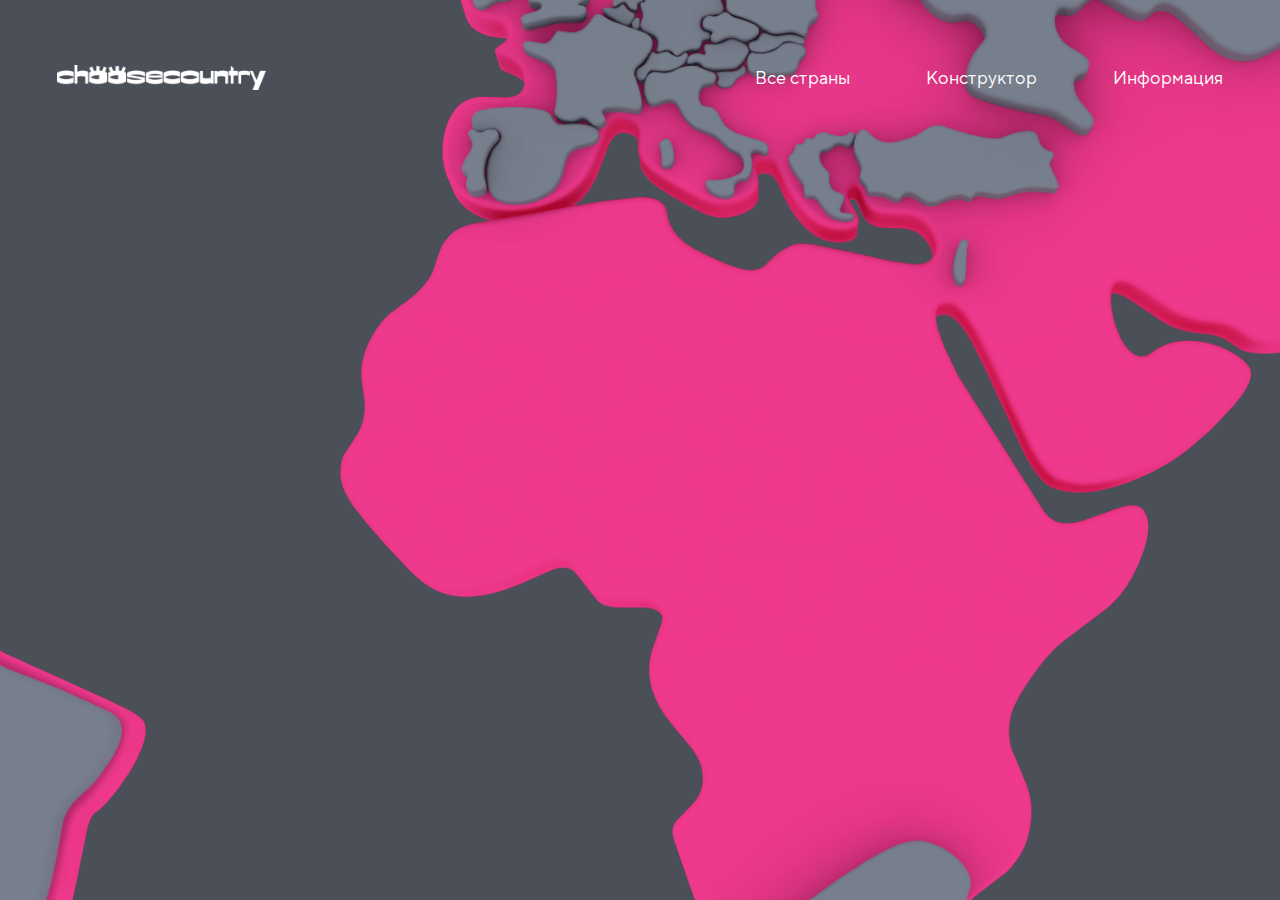
<file: information.html>
<!DOCTYPE html>
<html lang="ru">
<head>
    <meta charset="UTF-8">
    <meta http-equiv="X-UA-Compatible" content="IE=edge">
    <meta name="viewport" content="width=device-width, initial-scale=1.0">
    <link rel="stylesheet" href="style.css">
    <title>Choosecountry</title>
</head>
<body class="body">
    <header class="header">
        <div class="container">
            <img class="header__logo" src="images/headerLogo.png" alt="choosecountry" class="header__logo">
            <nav class="header__nav">
                <ul class="header__menu">
                    <li class="header__nav-item"><a href="map.html">Все страны</a></li>
                    <li class="header__nav-item"><a href="index.html">Конструктор</a></li>
                    <li class="header__nav-item"><a href="">Информация</a></li>
                </ul>
            </nav>
        </div>
    </header>
    </div>
    <main class="main">
        <section class="information">
            <div class="container">
                <p class="information__text">
                    <span>Lorem ipsum dolor sit amet, consectetuer adipiscing elit. Aenean commodo ligula eget dolor. Aenean massa. </span>
                    <span>Cum sociis natoque penatibus et magnis dis parturient montes, nascetur ridiculus mus. Donec quam felis, ultricies nec, pellentesque eu, pretium quis, sem. Nulla consequat massa quis enim. Donec pede justo, fringilla vel, aliquet nec, vulputate eget, arcu. In enim justo, rhoncus ut, imperdiet a, venenatis vitae, justo. Nullam dictum felis eu pede mollis pretium.</span>
                    <span>Integer tincidunt. Cras dapibus. Vivamus elementum semper nisi. Aenean vulputate eleifend tellus. Aenean leo ligula, porttitor eu, consequat vitae, eleifend ac, enim. Aliquam lorem ante, dapibus in, viverra quis, feugiat a, tellus. Phasellus viverra nulla ut metus varius laoreet. Quisque rutrum. Aenean imperdiet. </span>
                    <span>Etiam ultricies nisi vel augue. Curabitur ullamcorper ultricies nisi. Nam eget dui. Etiam rhoncus. Maecenas tempus, tellus eget condimentum rhoncus, sem quam semper libero, sit amet adipiscing sem neque sed ipsum. Nam quam nunc, blandit vel, luctus pulvinar, hendrerit id, lorem. Maecenas nec odio et ante tincidunt tempus. Donec vitae sapien ut libero venenatis faucibus. Nullam quis ante. Etiam sit amet orci eget eros faucibus tincidunt. Duis leo. Sed fringilla mauris sit amet nibh. Donec sodales sagittis magna. Sed consequat, leo eget bibendum sodales, augue velit cursus nunc,</span>
                </p>
                <img class="information__photo" src="images/information.png" alt="Выглядывающий человечек">
            </div>
        </section>
        <section class="map">
            <img src="images/map.png" alt="Карта мира">
        </section>
    </main>
    <script src="script.js"></script>
</body>
</html>
</file>
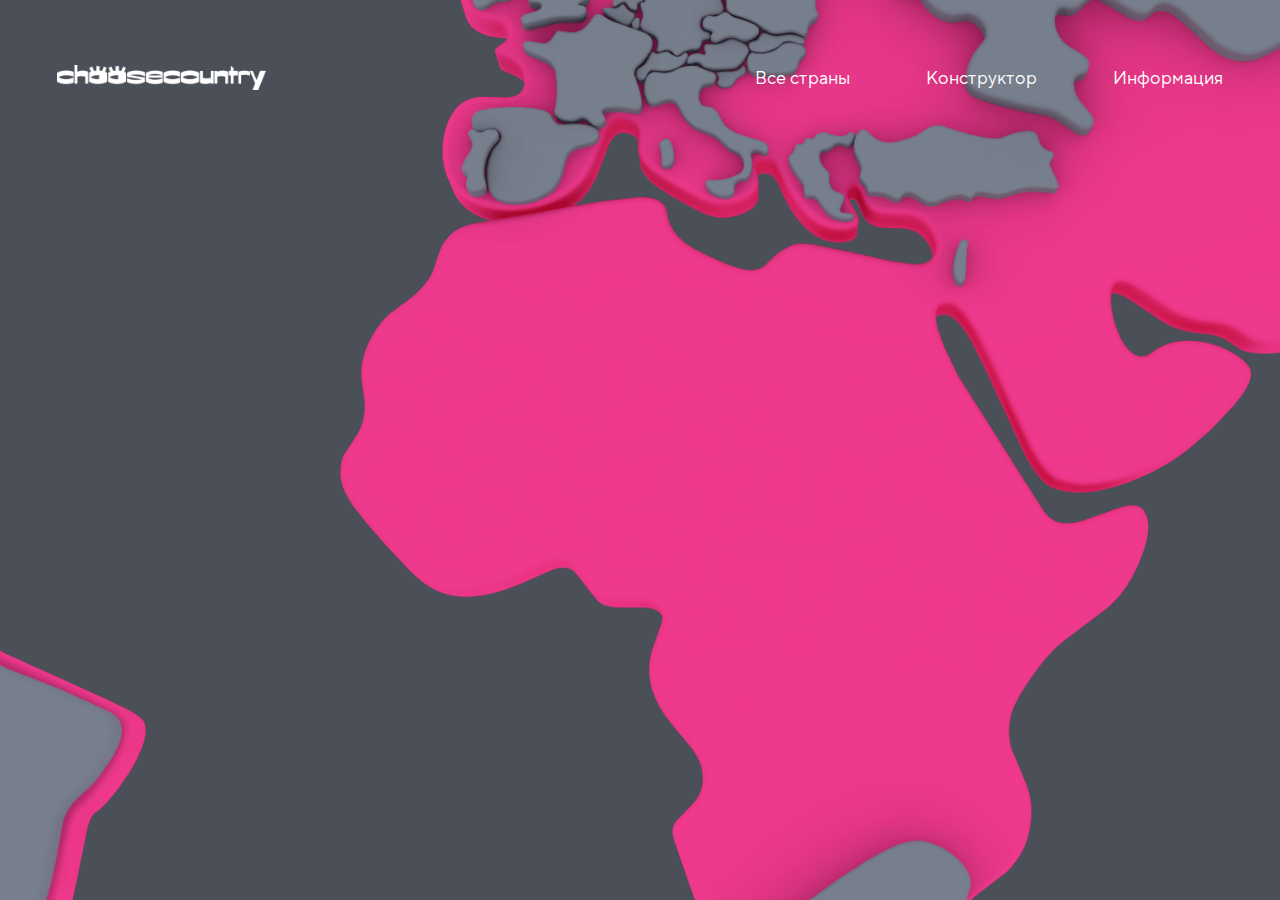
<file: map.html>
<!DOCTYPE html>
<html lang="ru">
<head>
    <meta charset="UTF-8">
    <meta http-equiv="X-UA-Compatible" content="IE=edge">
    <meta name="viewport" content="width=device-width, initial-scale=1.0">
    <link rel="stylesheet" href="style.css">
    <title>Choosecountry</title>
</head>
<body class="body">
    <header class="header">
        <div class="container">
            <img class="header__logo" src="images/headerLogo.png" alt="choosecountry" class="header__logo">
            <nav class="header__nav">
                <ul class="header__menu">
                    <li class="header__nav-item"><a href="">Все страны</a></li>
                    <li class="header__nav-item"><a href="index.html">Конструктор</a></li>
                    <li class="header__nav-item"><a href="information">Информация</a></li>
                </ul>
            </nav>
        </div>
    </header>
    </div>
    <main class="main">
        <section class="map">
            <img class="map__photo" src="images/map.png" alt="Карта мира">
        </section>
    </main>
    <script src="script.js"></script>
</body>
</html>
</file>
<file: style.css>
@font-face {
    font-family: "TT Norms Pro";
    src: url('./fonts/TTNormsPro-Bold.woff2') format("woff2");
    font-style: normal;
    font-weight: 700;
}
@font-face {
    font-family: "TT Norms Pro";
    src: url('./fonts/TTNormsPro-Regular.woff2') format("woff2");
    font-style: normal;
    font-weight: 400;
}
* {
    box-sizing: border-box;
}
body {
    font-family: "TT Norms Pro", Arial, Helvetica, sans-serif;
    margin: 0;
    padding: 0;
}
h1,h2,h3,h4,h5,h6 {
    margin: 0;
}
ul {
    list-style: none;
    margin: 0;
    padding: 0;
}
a {
    color: inherit;
    text-decoration: none;
}

/* Стили */

body {
    --backgroundColor: #4b4f58;
    --white: #fff;
    --black: #373737;
    --grey: #c4c4c4;
    --containerWidth: 1166px;
    font-size: 18px;
    line-height: 140%;
    background-color: var(--backgroundColor);
    color: var(--white);
}
.overflowHidden {
    overflow: hidden;
}
.container {
    width: 1166px;
}

/* Header */
.header {
    display: flex;
    justify-content: center;
    padding-top: 65px;
    position: relative;
    z-index: 1;
}
.header__logo {
    max-height: 25px;
}
.header > .container {
    display: flex;
    justify-content: space-between;
}
.header__nav ul {
    display: flex;
}
.header__nav-item:not(:last-child) {
    margin-right: 76px;
}
.header__nav-item button {
    background-color: transparent;
    border: 0;
    color: white;
    font-weight: bold;
    font-size: 14px;
    padding: 0;
    cursor: pointer;
}

/* Information */
.information {
    display: none;
    justify-content: center;
    padding-top: 75px;
    padding-bottom: 100px;
}
.information > .container {
    display: flex;
    flex-direction: column;
}
.information__text {
    width: 583px;
}
.information__text span:not(:last-child) {
    display: inline-block;
    margin-bottom: 20px;
}
.information__photo {
    position: absolute;
    right: 0;
    margin-top: 19px;
}

/* Constructor */
.constructor {
    display: none;
    justify-content: center;
    padding-top: 75px;
    padding-bottom: 140px;
}
.constructor > .container {
    display: flex;
    justify-content: space-between;
}
.person {
    display: flex;
    flex-direction: column;
    align-items: center;
}
.person__photo {
    position: absolute;
    width: 400px;
    height: 600px;
}
.person__country {
    height: 30px;
}
.person__photo img {
    position: absolute;
}
.person__photo-wrapper {
    width: 400px;
    height: 600px;
}
.person__1 {
    top: 68px;
    left: 68px;
}
.person__2 {
    top: 201px; 
    left: 100px;
}
.person__3 {
    top: 87px;
    left: 1px;
}
.person__4 {
    top: 61px;
    left: 105px;
}
.person__5 {
    top: 20px;
    left: 128px;
}
.person__6 {
    top: 21px;
    left: 127px;
}
.person__7 {
    top: 99px;
    left: 162px;
}
.person__8 {
    top: 0px;
    left: 115px;
}
.person__9 {
    top: 115px;
    left: 170px;
}
.person__10 {
    top: 251px;
    left: 16px;
}
.person__11 {
    top: 60px;
    left: 160px;
}
.person__country {
    margin-top: 30px;
}
.charactetistics, .countryInformation__characteristics {
    width: 395px;
}
.characteristics__title {
    margin-bottom: 50px;
    font-size: 18px;
    font-weight: normal;
}
.characteristics-item,  .countryInformationCharacteristics-item{
    display: flex;
    align-items: center;
    justify-content: space-between;
}
.characteristics-item:not(:last-child), .countryInformationCharacteristics-item:not(:last-child) {
    margin-bottom: 28px;
}
.characteristics-item__title, .countryInformationCharacteristics__title{
    font-size: 18px;
}
.characteristics-item__buttons, .countryInformationCharacteristics__buttons {
    display: flex;
}
.characteristics-item__buttons button, .countryInformationCharacteristics__buttons button{
    display: block;
    width: 31px;
    height: 31px;
    padding: 0;
    border: 0;
    border-radius: 50%;
    background-color: var(--black);
    cursor: pointer;
}
.countryInformationCharacteristics__buttons button {
    cursor: default;
}
.characteristics-item__buttons button:not(:last-child), .countryInformationCharacteristics__buttons button:not(:last-child) {
    margin-right: 19px;
}
.characteristics-item__buttons .selected, .countryInformationCharacteristics__buttons .selected {
    background-color: var(--grey);
}

/* Map */
.map {
    display: flex;
    align-items: center;
    justify-content: center;
    width: 100%;
    height: 100%;
    margin: 0;
    
    position: absolute;    
    top: 0;
    left: 0;

    overflow: hidden;
    box-sizing: border-box;
    cursor: grabbing;
}
.map__wrapper{
    position: relative;
}
.map__photo {
    position: absolute;
}
.map__person {
    width: 400px;
    height: 600px;
    transform-origin: 50% 50%;
    transform: scale(0.3);
    position: relative;
}
.map__person img {
    position: absolute;
}
.map__photo-vector {
    position: relative;
}
.map__photo-vector path {
    transition: 0.1s ease;
    opacity: 0;
}
.map__photo-vector path:hover {
    opacity: 0.25;
}
.map__person {
    position: absolute;
    z-index: 5;
    display: none;
    pointer-events: none;
}

/* Country Information */
.countryInformation {
    display: none;
    justify-content: center;
    padding-bottom: 200px;
}
.countryInformation > .container {
    display: flex;
    flex-direction: column;
    align-items: flex-start;
}
.countryInformation__photo {
    max-height: 500px;
}
.countryInformation__person {
    width: 400px;
    height: 600px;
    transform-origin: 50% 50%;
    transform: scale(0.5);
    position: absolute;
}
.countryInformation__person img {
    position: absolute;
}
</file>
